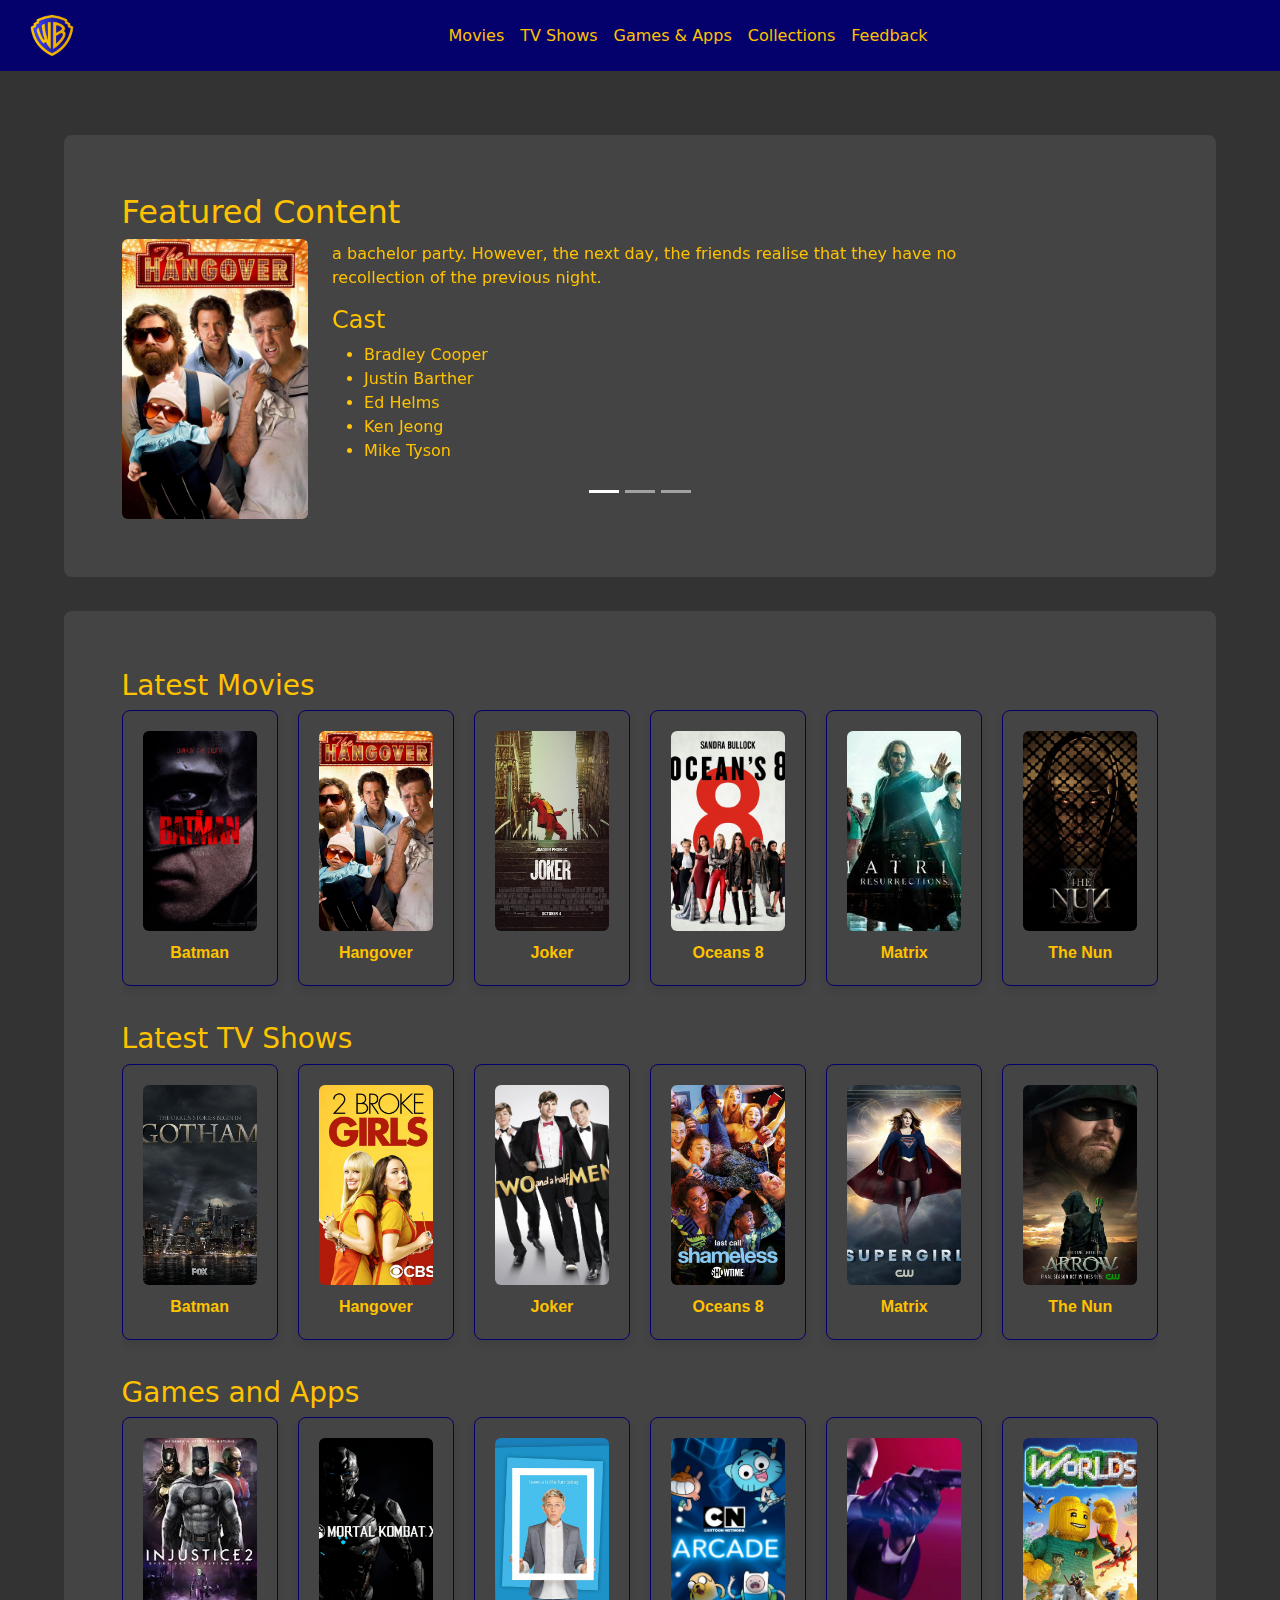
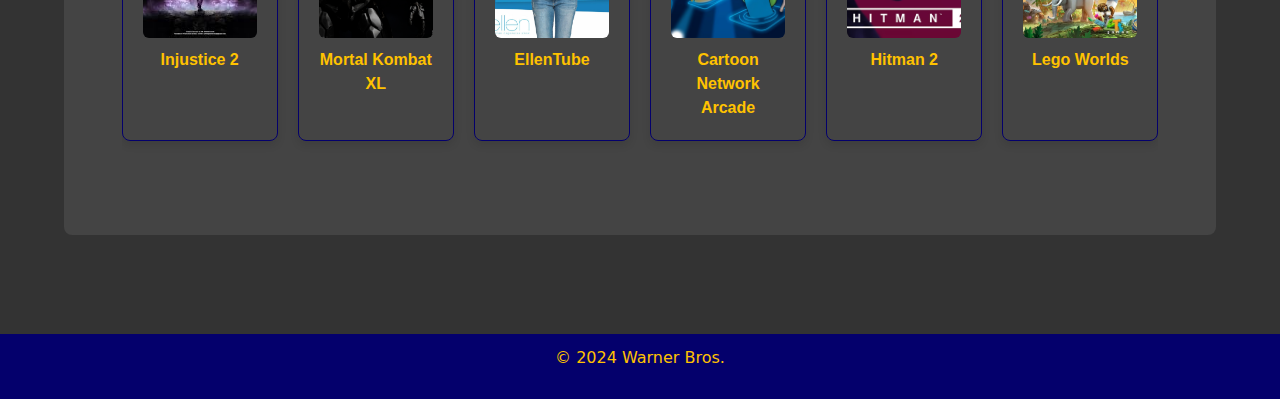
<file: index.html>
<!DOCTYPE html>
<html lang="en">

<head>
    <meta charset="UTF-8">
    <meta http-equiv="X-UA-Compatible" content="IE=edge">
    <meta name="viewport" content="width=device-width, initial-scale=1.0">
    <title>Warner Bros. - Home</title>
    <link rel="stylesheet" href="styles.css">
    <link href="https://cdn.jsdelivr.net/npm/bootstrap@5.3.3/dist/css/bootstrap.min.css" rel="stylesheet" integrity="sha384-QWTKZyjpPEjISv5WaRU9OFeRpok6YctnYmDr5pNlyT2bRjXh0JMhjY6hW+ALEwIH" crossorigin="anonymous">
</head>

<body>
    <header>
        
        <nav class="navbar navbar-expand-lg bg-body-primary justify-content-center">
            <div class="container-fluid">
                <a class="navbar-brand" href="index.html">
                     <img src="logo.png" alt="Warner Bros. Logo" width="80" height="auto" >
                </a>
                
                <!-- Navbar toggler for mobile view -->
                <button class="navbar-toggler" type="button" data-bs-toggle="collapse" data-bs-target="#navbarSupportedContent" aria-controls="navbarSupportedContent" aria-expanded="false" aria-label="Toggle navigation">
                    <span class="navbar-toggler-icon"></span>
                </button>
                
                <!-- Navbar content -->
                <div class="collapse navbar-collapse" id="navbarSupportedContent">
                    <ul class="navbar-nav me-auto mb-2 mb-lg-0">
                        <!-- Replace the links with your own links -->
                        <li class="nav-item">
                            <a class="nav-link " href="movies.html">Movies</a>
                        </li>
                        <li class="nav-item">
                            <a class="nav-link" href="tvshows.html">TV Shows</a>
                        </li>
                        <li class="nav-item">
                            <a class="nav-link" href="games-apps.html">Games & Apps</a>
                        </li>
                        <li class="nav-item">
                            <a class="nav-link" href="collections.html">Collections</a>
                        </li>
                        <li class="nav-item">
                            <a class="nav-link" href="feedback.html">Feedback</a>
                        </li>
                    </ul>
                    
                </div>
            </div>
        </nav>
    </header>
    
    <main>
        <section id="featured">
            <h2>Featured Content</h2>
            <!-- You can include a carousel or slider here to showcase featured movies, TV shows, etc. -->
            <div id="carouselExampleCaptions" class="carousel slide" data-bs-ride="carousel">
                <div class="carousel-indicators">
                  <button type="button" data-bs-target="#carouselExampleCaptions" data-bs-slide-to="0" class="active" aria-current="true" aria-label="Slide 1"></button>
                  <button type="button" data-bs-target="#carouselExampleCaptions" data-bs-slide-to="1" aria-label="Slide 2"></button>
                  <button type="button" data-bs-target="#carouselExampleCaptions" data-bs-slide-to="2" aria-label="Slide 3"></button>
                </div>
                <div class="carousel-inner">
                  <div class="carousel-item active">
                    <img src="./movies/Hangover.jpg"  alt="carousel1">
                    <div class="carousel-caption d-none d-md-block">
                        <h3>The Hangover</h3>
                        <p>
                            A few days before his wedding, Doug Billings and his best men go to Las Vegas for a
                            bachelor party. However, the next day, the friends realise that they have no recollection of the previous night.
                        </p>

                        <h5>Cast</h5>
                        <ul>
                            <li> Bradley Cooper </li>
                            <li> Justin Barther </li>
                            <li> Ed Helms </li>
                            <li> Ken Jeong </li>
                            <li> Mike Tyson </li>
                        </ul> 
                    </div>
                  </div>
                  <div class="carousel-item ">
                    <img src="./tvshows/2andahalfmen.jpg" alt="carousel2">
                    <div class="carousel-caption d-none d-md-block">
                        <h3>Two And A Half Men</h3>
                        <p>
                            Charlie Harper's life turns upside down after his divorcee brother Alan moves in with him.
                            Completely opposite to each other, the brothers' love-hate relationship survives all trials and tribulations..
                        </p>
                        <h5>Cast</h5>
                        <ul>
                            <li> Charlie Sheen </li>
                            <li> Jon Cryer </li>
                            <li> Angus Jones </li>
                            <li> Conchata Ferell </li>
                            <li> Marin Hinkle </li>
                        </ul> 
                    </div>
                  </div>
                  <div class="carousel-item">
                    <img src="./games-apps/ellentube.jpg" alt="carousel3">
                    <div class="carousel-caption d-none d-md-block">
                        <h3>EllenTube</h3>
                        <p>
                            Welcome to Ellentube! The home for all things Ellen, on your phone.
                            In this app you'll be able to watch all your favorite Ellen clips from the show,
                            as well as original Ellentube series, hilarious fan videos, and more.
                        </p>

                        <h5>Creators</h5>
                        <ul>
                            <li> Ellen DeGeneres </li>
                            <li> Anthony Carrino </li>
                            <li> John Colaneri </li>
                            <li> Kristen Bell </li>
                            <li> Ashley Graham </li>
                        </ul> 
                    </div>
                  </div>
                </div>
                
              </div>
        </section>
        <section id="highlights">
            <h3>Latest Movies</h3>
            <div class="movie-container">
                
                <figure class="movie-box">
                    <img src="./movies/Batman.jpg" alt="Batman" class="movie-image">
                    <figcaption>Batman</figcaption>
                </figure>
                
                <figure class="movie-box">
                    <img src="./movies/Hangover.jpg" alt="Hangover" class="movie-image">
                    <figcaption>Hangover</figcaption>
                </figure>
                
                <figure class="movie-box">
                    <img src="./movies/Joker.jpg" alt="Joker" class="movie-image">
                    <figcaption>Joker</figcaption>
                </figure>
                
                <figure class="movie-box">
                    <img src="./movies/Oceans%208.jpg" alt="Oceans 8" class="movie-image">
                    <figcaption>Oceans 8</figcaption>
                </figure>
                
                <figure class="movie-box">
                    <img src="./movies/Matrix.jpg" alt="Matrix" class="movie-image">
                    <figcaption>Matrix</figcaption>
                </figure>
                
                <figure class="movie-box">
                    <img src="./movies/TheNun.jpg" alt="The Nun" class="movie-image">
                    <figcaption>The Nun</figcaption>
                </figure>
            </div>
            <!-- TV Shows -->
            <h3>Latest TV Shows</h3>
            <div class="movie-container">
                
                <figure class="movie-box">
                    <img src="./tvshows/gotham.jpg" alt="Gotham" class="movie-image">
                    <figcaption>Batman</figcaption>
                </figure>
                
                <figure class="movie-box">
                    <img src="./tvshows/2brokegirls.jpg" alt="Two Broke Girls" class="movie-image">
                    <figcaption>Hangover</figcaption>
                </figure>
                
                <figure class="movie-box">
                    <img src="./tvshows/2andahalfmen.jpg" alt="Two and A Half Men" class="movie-image">
                    <figcaption>Joker</figcaption>
                </figure>
                
                <figure class="movie-box">
                    <img src="./tvshows/shameless.jpg" alt="Shameless" class="movie-image">
                    <figcaption>Oceans 8</figcaption>
                </figure>
                
                <figure class="movie-box">
                    <img src="./tvshows/supergirl.jpg" alt="Supergirl" class="movie-image">
                    <figcaption>Matrix</figcaption>
                </figure>
                
                <figure class="movie-box">
                    <img src="./tvshows/arrow.jpg" alt="Arrow" class="movie-image">
                    <figcaption>The Nun</figcaption>
                </figure>
            </div>
            <h3> Games and Apps</h3>
            <div class="movie-container">
                
                <figure class="movie-box">
                    <img src="./games-apps/injustice2.jpeg" alt="Injustice2" class="movie-image">
                    <figcaption>Injustice 2</figcaption>
                </figure>
                
                <figure class="movie-box">
                    <img src="./games-apps/MKXL.png" alt="MortalKomabatXL" class="movie-image">
                    <figcaption>Mortal Kombat XL</figcaption>
                </figure>
                
                <figure class="movie-box">
                    <img src="./games-apps/ellentube.jpg" alt="EllenTube" class="movie-image">
                    <figcaption>EllenTube</figcaption>
                </figure>
               
                <figure class="movie-box">
                    <img src="./games-apps/CNarcade.jpg " alt="CNarcade" class="movie-image">
                    <figcaption>Cartoon Network Arcade</figcaption>
                </figure>
                
                <figure class="movie-box">
                    <img src="./games-apps/hitman2.webp" alt="hitman2" class="movie-image">
                    <figcaption>Hitman 2</figcaption>
                </figure>

                <figure class="movie-box">
                    <img src="./games-apps/legoworlds.jpg" alt="legoworlds" class="movie-image">
                    <figcaption>Lego Worlds</figcaption>
                </figure>
            </div>
        </section>
    </main>
    


    <script src="https://cdn.jsdelivr.net/npm/bootstrap@5.3.3/dist/js/bootstrap.bundle.min.js" integrity="sha384-YvpcrYf0tY3lHB60NNkmXc5s9fDVZLESaAA55NDzOxhy9GkcIdslK1eN7N6jIeHz" crossorigin="anonymous"></script>

</body>

<footer>
    <p>© 2024 Warner Bros.</p>
</footer>

</html>
</file>
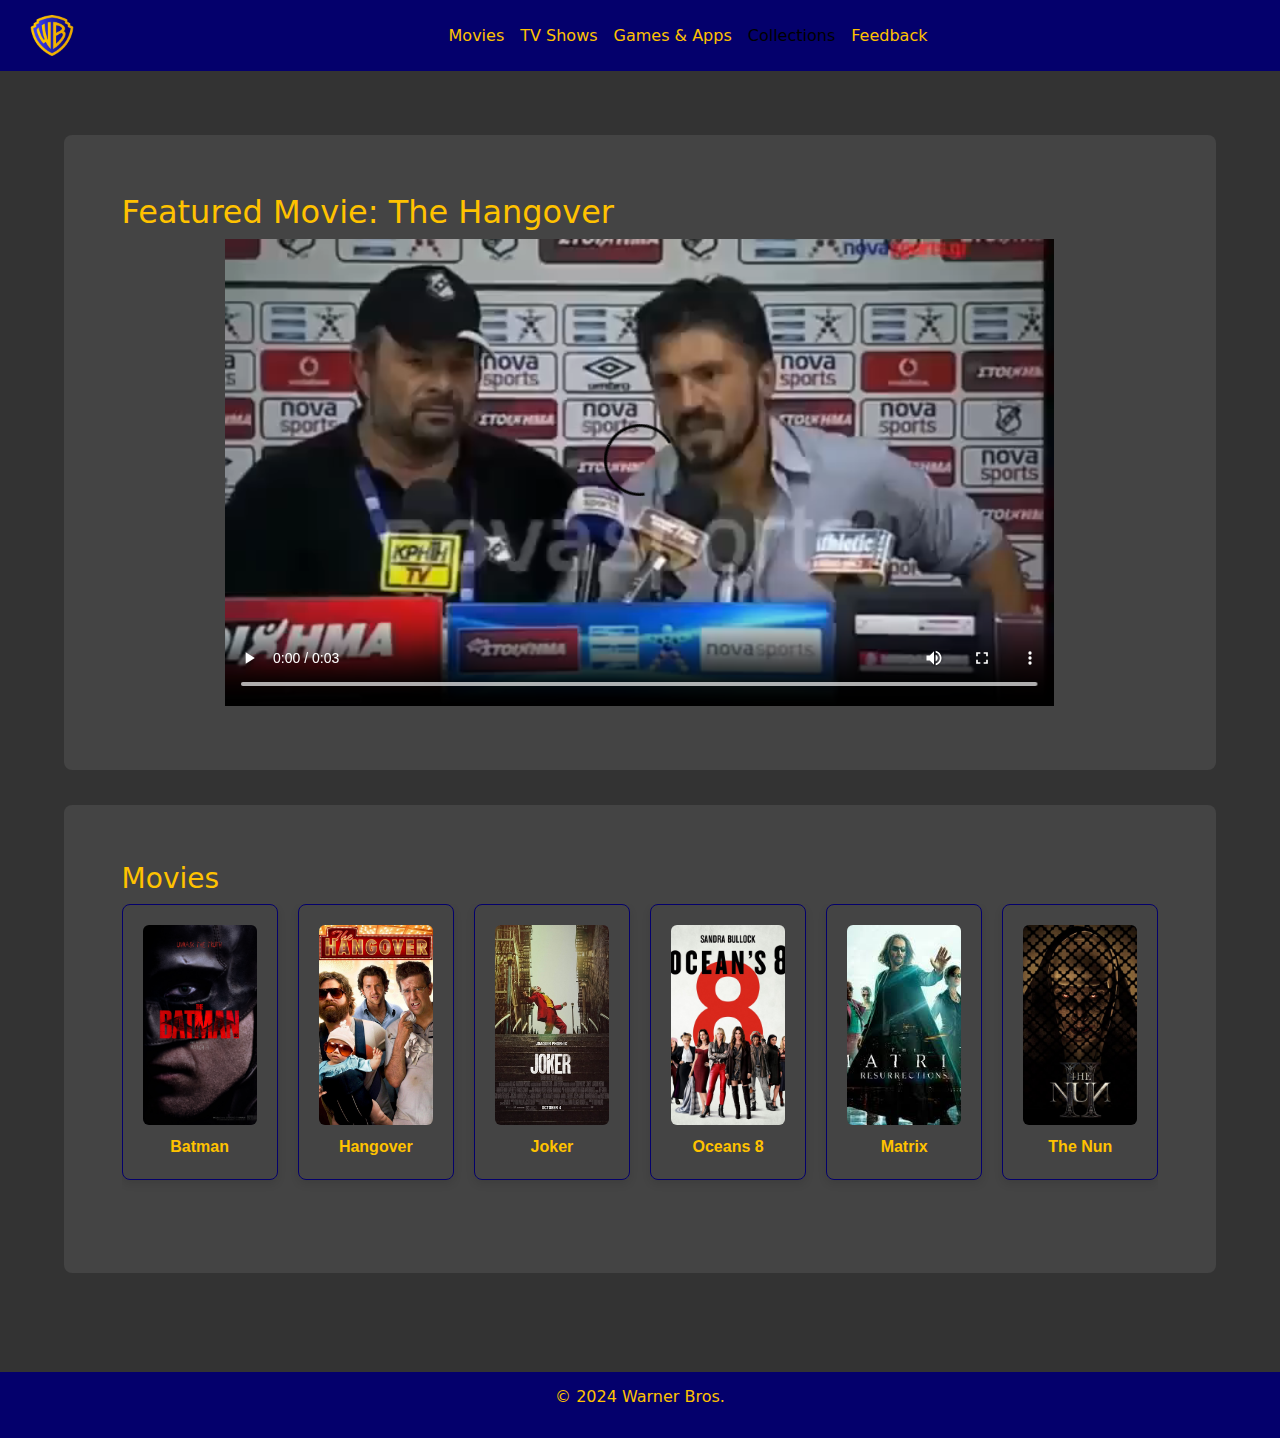
<file: collections.html>
<!DOCTYPE html>
<html lang="en">

<head>
    <meta charset="UTF-8">
    <meta http-equiv="X-UA-Compatible" content="IE=edge">
    <meta name="viewport" content="width=device-width, initial-scale=1.0">
    <title>Movies - Warner Bros.</title>
    <link rel="stylesheet" href="styles.css">
    <link href="https://cdn.jsdelivr.net/npm/bootstrap@5.3.3/dist/css/bootstrap.min.css" rel="stylesheet" integrity="sha384-QWTKZyjpPEjISv5WaRU9OFeRpok6YctnYmDr5pNlyT2bRjXh0JMhjY6hW+ALEwIH" crossorigin="anonymous">
</head>

<body>
    <header>
        <nav class="navbar navbar-expand-lg bg-body-primary justify-content-center">
            <div class="container-fluid">
                <a class="navbar-brand" href="index.html">
                    <img src="logo.png" alt="Warner Bros. Logo" width="80" height="auto">
                </a>
                
                <!-- Navbar toggler for mobile view -->
                <button class="navbar-toggler" type="button" data-bs-toggle="collapse" data-bs-target="#navbarSupportedContent" aria-controls="navbarSupportedContent" aria-expanded="false" aria-label="Toggle navigation">
                    <span class="navbar-toggler-icon"></span>
                </button>
                
                <!-- Navbar content -->
                <div class="collapse navbar-collapse justify-content-center" id="navbarSupportedContent">
                    <ul class="navbar-nav">
                        <li class="nav-item">
                            <a class="nav-link" href="movies.html">Movies</a>
                        </li>
                        <li class="nav-item">
                            <a class="nav-link" href="tvshows.html">TV Shows</a>
                        </li>
                        <li class="nav-item">
                            <a class="nav-link" href="games-apps.html">Games & Apps</a>
                        </li>
                        <li class="nav-item">
                            <a class="nav-link active" href="collections.html">Collections</a>
                        </li>
                        <li class="nav-item">
                            <a class="nav-link" href="feedback.html">Feedback</a>
                        </li>
                    </ul>
                    
                </div>
            </div>
        </nav>
    </header>
    
    <main>
        <section>
            <h2>Featured Movie: The Hangover</h2>
            
            <video controls width="80%" height="auto" >
                <source src="show_trailer.mp4" type="video/mp4" >
                Your browser does not support the video tag.
            </video>
    
        </section>
        <section id="highlights">
            <h3>Movies</h3>
            <div class="movie-container">
                
                <figure class="movie-box">
                    <img src="./movies/Batman.jpg" alt="Batman" class="movie-image">
                    <figcaption>Batman</figcaption>
                </figure>
                
                <figure class="movie-box">
                    <img src="./movies/Hangover.jpg" alt="Hangover" class="movie-image">
                    <figcaption>Hangover</figcaption>
                </figure>
                
                <figure class="movie-box">
                    <img src="./movies/Joker.jpg" alt="Joker" class="movie-image">
                    <figcaption>Joker</figcaption>
                </figure>
                
                <figure class="movie-box">
                    <img src="./movies/Oceans%208.jpg" alt="Oceans 8" class="movie-image">
                    <figcaption>Oceans 8</figcaption>
                </figure>
                
                <figure class="movie-box">
                    <img src="./movies/Matrix.jpg" alt="Matrix" class="movie-image">
                    <figcaption>Matrix</figcaption>
                </figure>
                
                <figure class="movie-box">
                    <img src="./movies/TheNun.jpg" alt="The Nun" class="movie-image">
                    <figcaption>The Nun</figcaption>
                </figure>
            </div>
            
        </section>
    </main>
    
    <script src="https://cdn.jsdelivr.net/npm/bootstrap@5.3.3/dist/js/bootstrap.bundle.min.js" integrity="sha384-YvpcrYf0tY3lHB60NNkmXc5s9fDVZLESaAA55NDzOxhy9GkcIdslK1eN7N6jIeHz" crossorigin="anonymous"></script>

</body>

<footer>
    <p>© 2024 Warner Bros.</p>
</footer>

</html>
</file>
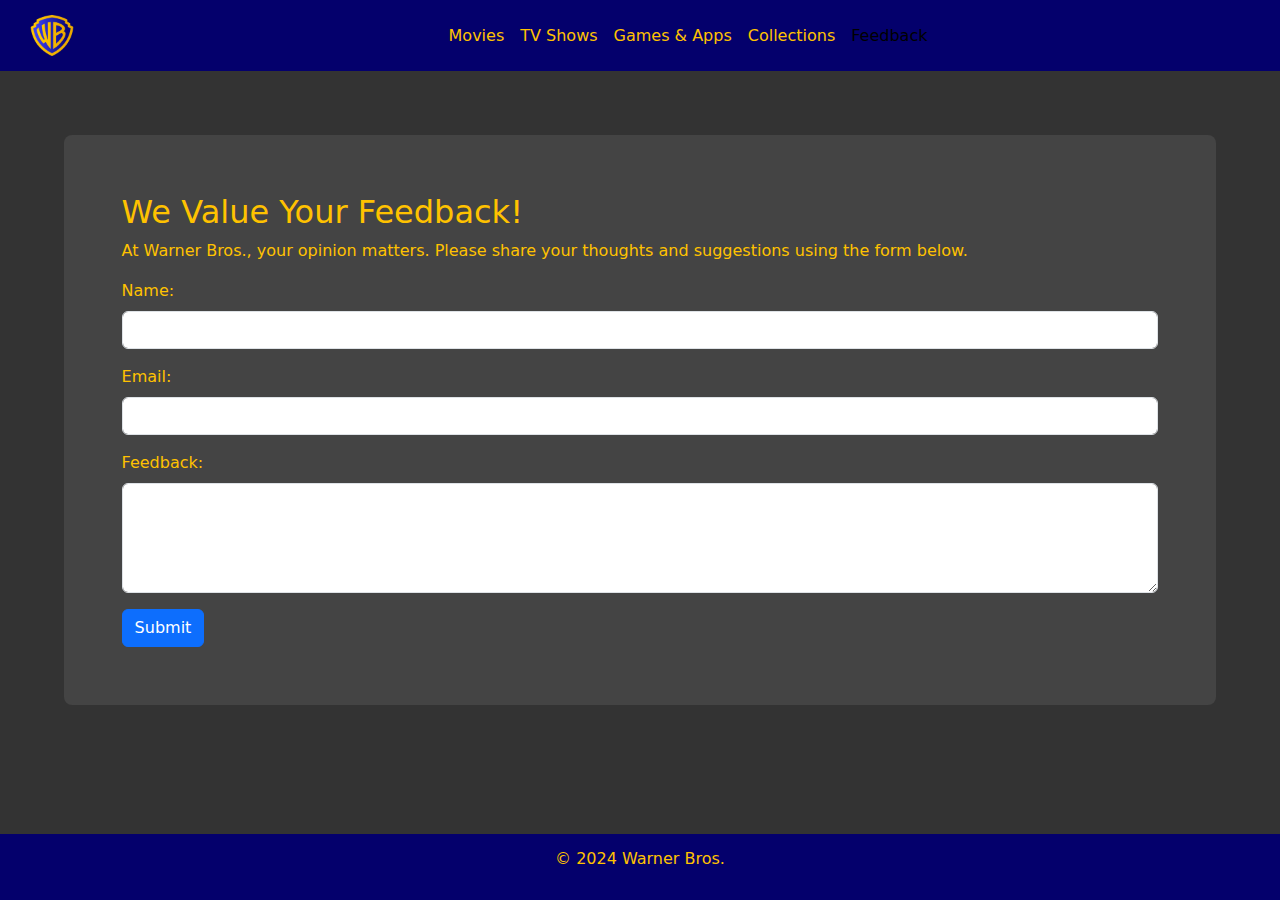
<file: feedback.html>
<!DOCTYPE html>
<html lang="en">

<head>
    <meta charset="UTF-8">
    <meta http-equiv="X-UA-Compatible" content="IE=edge">
    <meta name="viewport" content="width=device-width, initial-scale=1.0">
    <title>Feedback - Warner Bros.</title>
    <link rel="stylesheet" href="styles.css">
    <link href="https://cdn.jsdelivr.net/npm/bootstrap@5.3.3/dist/css/bootstrap.min.css" rel="stylesheet" integrity="sha384-QWTKZyjpPEjISv5WaRU9OFeRpok6YctnYmDr5pNlyT2bRjXh0JMhjY6hW+ALEwIH" crossorigin="anonymous">
</head>

<body>
    <header>
        <nav class="navbar navbar-expand-lg bg-body-primary justify-content-center">
            <div class="container-fluid">
                <a class="navbar-brand" href="index.html">
                    <img src="logo.png" alt="Warner Bros. Logo" width="80" height="auto">
                </a>
                
                <!-- Navbar toggler for mobile view -->
                <button class="navbar-toggler" type="button" data-bs-toggle="collapse" data-bs-target="#navbarSupportedContent" aria-controls="navbarSupportedContent" aria-expanded="false" aria-label="Toggle navigation">
                    <span class="navbar-toggler-icon"></span>
                </button>
                
                <!-- Navbar content -->
                <div class="collapse navbar-collapse justify-content-center" id="navbarSupportedContent">
                    <ul class="navbar-nav">
                        <li class="nav-item">
                            <a class="nav-link" href="movies.html">Movies</a>
                        </li>
                        <li class="nav-item">
                            <a class="nav-link" href="tvshows.html">TV Shows</a>
                        </li>
                        <li class="nav-item">
                            <a class="nav-link" href="games-apps.html">Games & Apps</a>
                        </li>
                        <li class="nav-item">
                            <a class="nav-link" href="collections.html">Collections</a>
                        </li>
                        <li class="nav-item">
                            <a class="nav-link active" href="feedback.html">Feedback</a>
                        </li>
                    </ul>
                    
                </div>
            </div>
        </nav>
    </header>
    
    <main>
        <section>
            <h2>We Value Your Feedback!</h2>
            <p>At Warner Bros., your opinion matters. Please share your thoughts and suggestions using the form below.</p>
            
            <form action="submit_feedback.html" >
                <div class="mb-3">
                    <label for="name" class="form-label">Name:</label>
                    <input type="text" class="form-control" id="name" name="name" required>
                </div>
                <div class="mb-3">
                    <label for="email" class="form-label">Email:</label>
                    <input type="email" class="form-control" id="email" name="email" required>
                </div>
                <div class="mb-3">
                    <label for="feedback" class="form-label">Feedback:</label>
                    <textarea class="form-control" id="feedback" name="feedback" rows="4" required></textarea>
                </div>
                <button type="submit" class="btn btn-primary">Submit</button>
            </form>
        </section>
    </main>
    
    
    <script src="https://cdn.jsdelivr.net/npm/bootstrap@5.3.3/dist/js/bootstrap.bundle.min.js" integrity="sha384-YvpcrYf0tY3lHB60NNkmXc5s9fDVZLESaAA55NDzOxhy9GkcIdslK1eN7N6jIeHz" crossorigin="anonymous"></script>

</body>

<footer>
    <p>© 2024 Warner Bros.</p>
</footer>

</html>
</file>
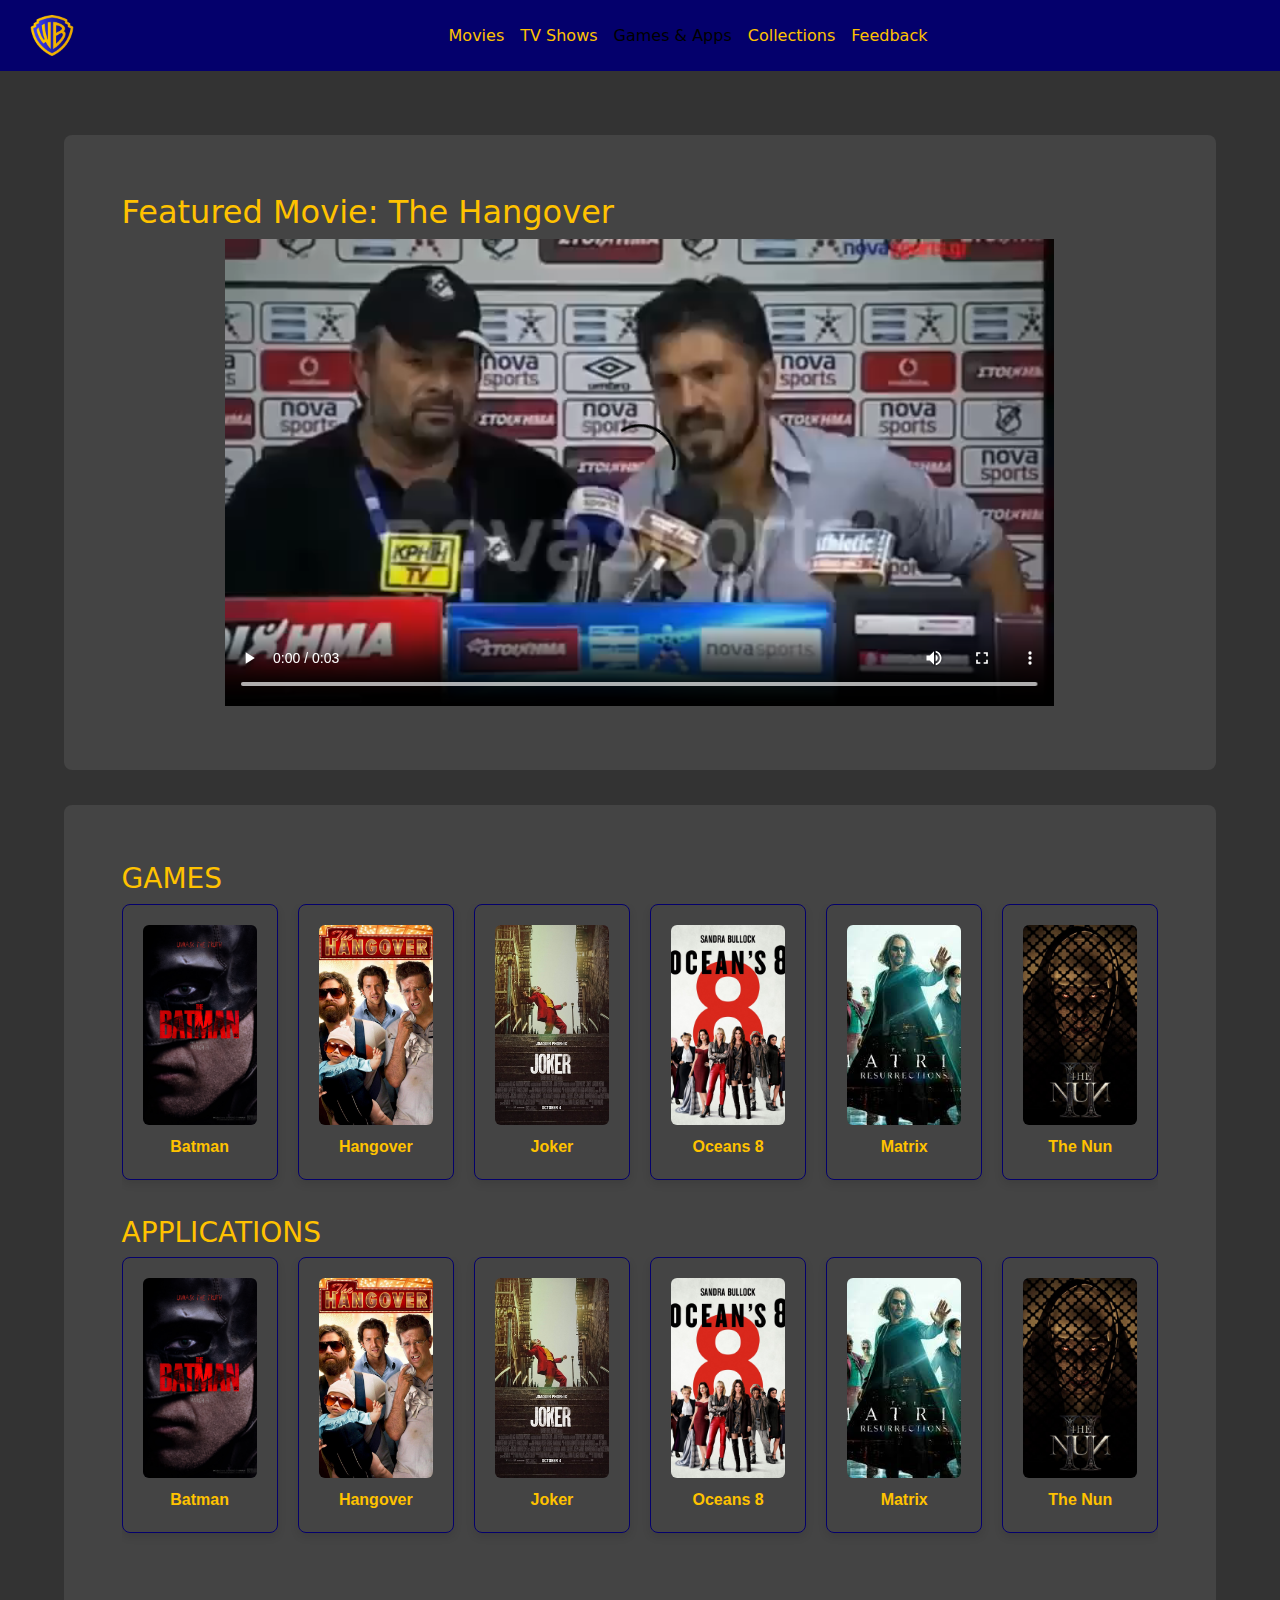
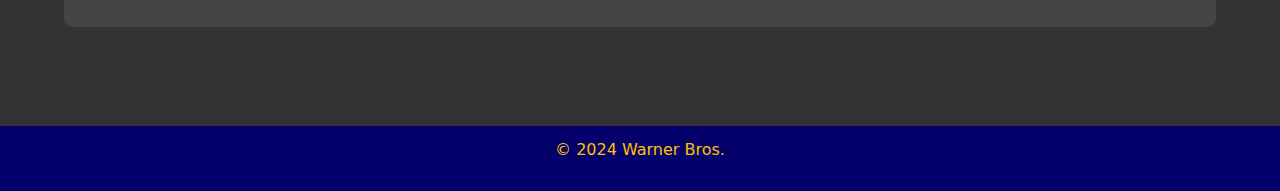
<file: games-apps.html>
<!DOCTYPE html>
<html lang="en">

<head>
    <meta charset="UTF-8">
    <meta http-equiv="X-UA-Compatible" content="IE=edge">
    <meta name="viewport" content="width=device-width, initial-scale=1.0">
    <title>Games & Apps - Warner Bros.</title>
    <link rel="stylesheet" href="styles.css">
    <link href="https://cdn.jsdelivr.net/npm/bootstrap@5.3.3/dist/css/bootstrap.min.css" rel="stylesheet" integrity="sha384-QWTKZyjpPEjISv5WaRU9OFeRpok6YctnYmDr5pNlyT2bRjXh0JMhjY6hW+ALEwIH" crossorigin="anonymous">
</head>

<body>
    <header>
        <nav class="navbar navbar-expand-lg bg-body-primary justify-content-center">
            <div class="container-fluid">
                <a class="navbar-brand" href="index.html">
                    <img src="logo.png" alt="Warner Bros. Logo" width="80" height="auto">
                </a>
                
                <!-- Navbar toggler for mobile view -->
                <button class="navbar-toggler" type="button" data-bs-toggle="collapse" data-bs-target="#navbarSupportedContent" aria-controls="navbarSupportedContent" aria-expanded="false" aria-label="Toggle navigation">
                    <span class="navbar-toggler-icon"></span>
                </button>
                
                <!-- Navbar content -->
                <div class="collapse navbar-collapse justify-content-center" id="navbarSupportedContent">
                    <ul class="navbar-nav">
                        <li class="nav-item">
                            <a class="nav-link" href="movies.html">Movies</a>
                        </li>
                        <li class="nav-item">
                            <a class="nav-link" href="tvshows.html">TV Shows</a>
                        </li>
                        <li class="nav-item">
                            <a class="nav-link active" href="games-apps.html">Games & Apps</a>
                        </li>
                        <li class="nav-item">
                            <a class="nav-link" href="collections.html">Collections</a>
                        </li>
                        <li class="nav-item">
                            <a class="nav-link" href="feedback.html">Feedback</a>
                        </li>
                    </ul>
                    
                </div>
                
            </div>
        </nav>
    </header>
    
    <main>
        <section>
            <h2>Featured Movie: The Hangover</h2>
            
            <video controls width="80%" height="auto" >
                <source src="show_trailer.mp4" type="video/mp4" >
                Your browser does not support the video tag.
            </video>
    
        </section>
        <section id="highlights">
            <h3>GAMES</h3>
            <div class="movie-container">
                
                <figure class="movie-box">
                    <img src="./movies/Batman.jpg" alt="Batman" class="movie-image">
                    <figcaption>Batman</figcaption>
                </figure>
                
                <figure class="movie-box">
                    <img src="./movies/Hangover.jpg" alt="Hangover" class="movie-image">
                    <figcaption>Hangover</figcaption>
                </figure>
                
                <figure class="movie-box">
                    <img src="./movies/Joker.jpg" alt="Joker" class="movie-image">
                    <figcaption>Joker</figcaption>
                </figure>
                
                <figure class="movie-box">
                    <img src="./movies/Oceans%208.jpg" alt="Oceans 8" class="movie-image">
                    <figcaption>Oceans 8</figcaption>
                </figure>
                
                <figure class="movie-box">
                    <img src="./movies/Matrix.jpg" alt="Matrix" class="movie-image">
                    <figcaption>Matrix</figcaption>
                </figure>
                
                <figure class="movie-box">
                    <img src="./movies/TheNun.jpg" alt="The Nun" class="movie-image">
                    <figcaption>The Nun</figcaption>
                </figure>
            </div>
            <h3>APPLICATIONS</h3>
            <div class="movie-container">
                
                <figure class="movie-box">
                    <img src="./movies/Batman.jpg" alt="Batman" class="movie-image">
                    <figcaption>Batman</figcaption>
                </figure>
                
                <figure class="movie-box">
                    <img src="./movies/Hangover.jpg" alt="Hangover" class="movie-image">
                    <figcaption>Hangover</figcaption>
                </figure>
                
                <figure class="movie-box">
                    <img src="./movies/Joker.jpg" alt="Joker" class="movie-image">
                    <figcaption>Joker</figcaption>
                </figure>
                
                <figure class="movie-box">
                    <img src="./movies/Oceans%208.jpg" alt="Oceans 8" class="movie-image">
                    <figcaption>Oceans 8</figcaption>
                </figure>
                
                <figure class="movie-box">
                    <img src="./movies/Matrix.jpg" alt="Matrix" class="movie-image">
                    <figcaption>Matrix</figcaption>
                </figure>
                
                <figure class="movie-box">
                    <img src="./movies/TheNun.jpg" alt="The Nun" class="movie-image">
                    <figcaption>The Nun</figcaption>
                </figure>
            </div>
            
        </section>
    </main>
    
    <script src="https://cdn.jsdelivr.net/npm/bootstrap@5.3.3/dist/js/bootstrap.bundle.min.js" integrity="sha384-YvpcrYf0tY3lHB60NNkmXc5s9fDVZLESaAA55NDzOxhy9GkcIdslK1eN7N6jIeHz" crossorigin="anonymous"></script>

</body>

<footer>
    <p>© 2024 Warner Bros.</p>
</footer>

</html>
</file>
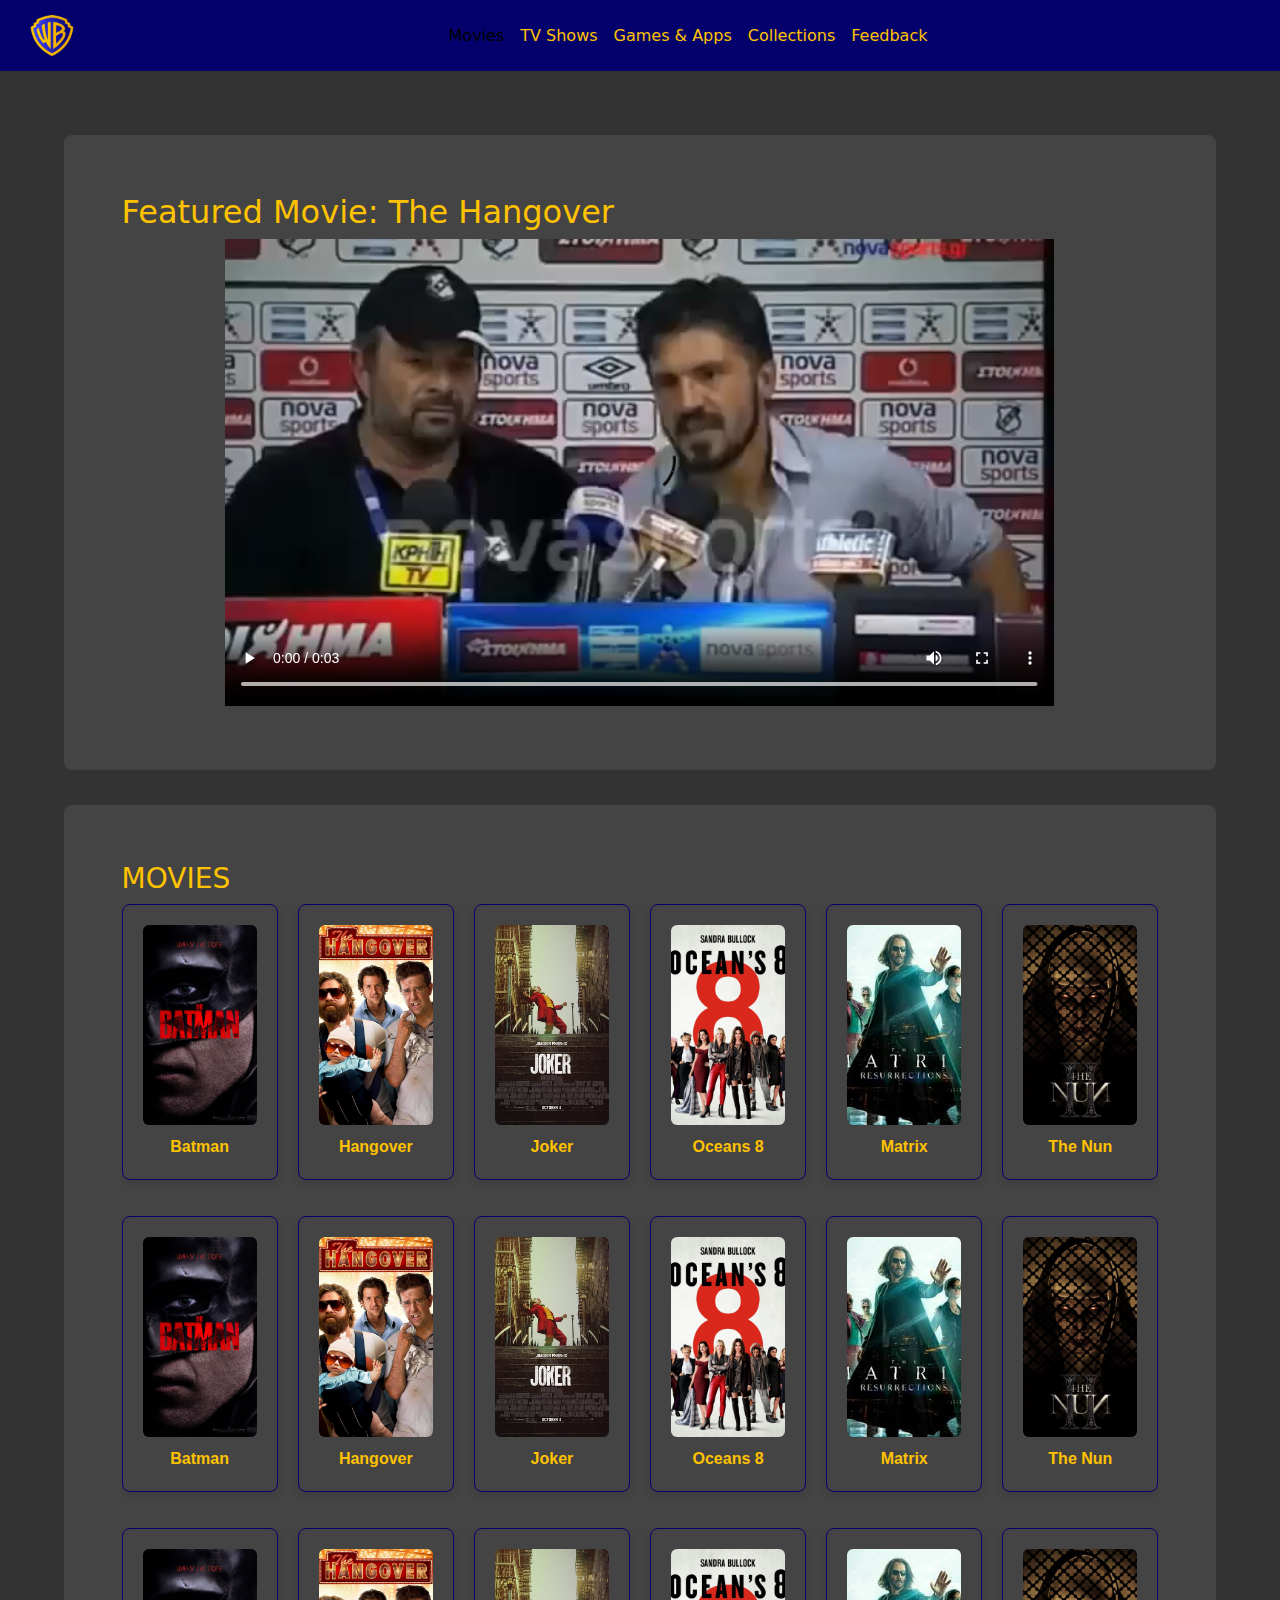
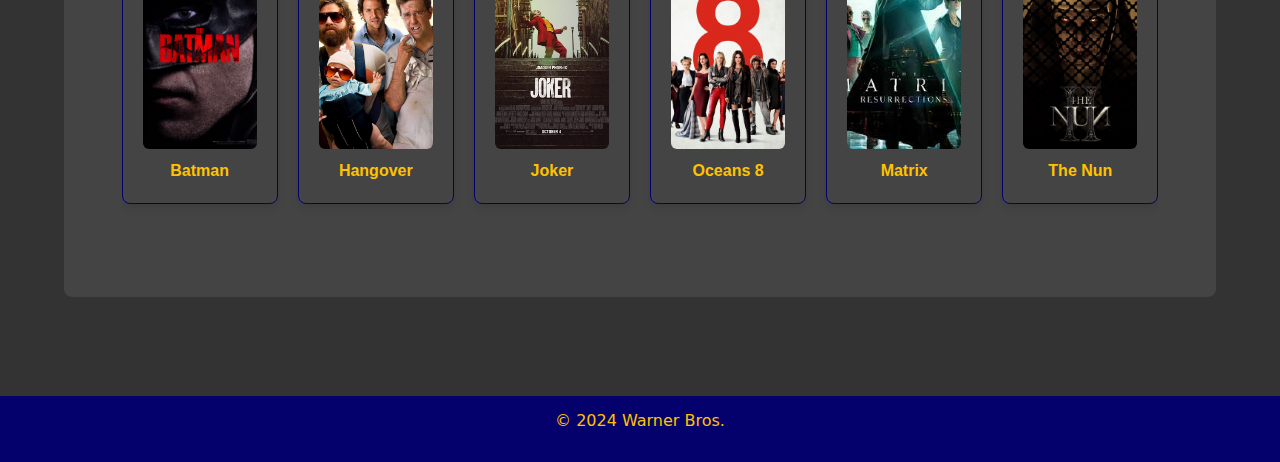
<file: movies.html>
<!DOCTYPE html>
<html lang="en">

<head>
    <meta charset="UTF-8">
    <meta http-equiv="X-UA-Compatible" content="IE=edge">
    <meta name="viewport" content="width=device-width, initial-scale=1.0">
    <title>Movies - Warner Bros.</title>
    <link rel="stylesheet" href="styles.css">
    <link href="https://cdn.jsdelivr.net/npm/bootstrap@5.3.3/dist/css/bootstrap.min.css" rel="stylesheet" integrity="sha384-QWTKZyjpPEjISv5WaRU9OFeRpok6YctnYmDr5pNlyT2bRjXh0JMhjY6hW+ALEwIH" crossorigin="anonymous">
</head>

<body>
    <header>
        <nav class="navbar navbar-expand-lg bg-body-primary justify-content-center">
            <div class="container-fluid">
                <a class="navbar-brand" href="index.html">
                    <img src="logo.png" alt="Warner Bros. Logo" width="80" height="auto">
                </a>
                
                <!-- Navbar toggler for mobile view -->
                <button class="navbar-toggler" type="button" data-bs-toggle="collapse" data-bs-target="#navbarSupportedContent" aria-controls="navbarSupportedContent" aria-expanded="false" aria-label="Toggle navigation">
                    <span class="navbar-toggler-icon"></span>
                </button>
                
                <!-- Navbar content -->
                <div class="collapse navbar-collapse justify-content-center" id="navbarSupportedContent">
                    <ul class="navbar-nav">
                        <li class="nav-item">
                            <a class="nav-link active" href="movies.html">Movies</a>
                        </li>
                        <li class="nav-item">
                            <a class="nav-link" href="tvshows.html">TV Shows</a>
                        </li>
                        <li class="nav-item">
                            <a class="nav-link" href="games-apps.html">Games & Apps</a>
                        </li>
                        <li class="nav-item">
                            <a class="nav-link" href="collections.html">Collections</a>
                        </li>
                        <li class="nav-item">
                            <a class="nav-link" href="feedback.html">Feedback</a>
                        </li>
                    </ul>
                    
                </div>
            </div>
        </nav>
    </header>
    
    <main>
        <section>
            <h2>Featured Movie: The Hangover</h2>
            
            <video controls width="80%" height="auto" >
                <source src="show_trailer.mp4" type="video/mp4" >
                Your browser does not support the video tag.
            </video>
    
        </section>
        <section id="highlights">
            <h3>MOVIES</h3>
            <div class="movie-container">
                
                <figure class="movie-box">
                    <img src="./movies/Batman.jpg" alt="Batman" class="movie-image">
                    <figcaption>Batman</figcaption>
                </figure>
                
                <figure class="movie-box">
                    <img src="./movies/Hangover.jpg" alt="Hangover" class="movie-image">
                    <figcaption>Hangover</figcaption>
                </figure>
                
                <figure class="movie-box">
                    <img src="./movies/Joker.jpg" alt="Joker" class="movie-image">
                    <figcaption>Joker</figcaption>
                </figure>
                
                <figure class="movie-box">
                    <img src="./movies/Oceans%208.jpg" alt="Oceans 8" class="movie-image">
                    <figcaption>Oceans 8</figcaption>
                </figure>
                
                <figure class="movie-box">
                    <img src="./movies/Matrix.jpg" alt="Matrix" class="movie-image">
                    <figcaption>Matrix</figcaption>
                </figure>
                
                <figure class="movie-box">
                    <img src="./movies/TheNun.jpg" alt="The Nun" class="movie-image">
                    <figcaption>The Nun</figcaption>
                </figure>
            </div>
            <div class="movie-container">
                
                <figure class="movie-box">
                    <img src="./movies/Batman.jpg" alt="Batman" class="movie-image">
                    <figcaption>Batman</figcaption>
                </figure>
                
                <figure class="movie-box">
                    <img src="./movies/Hangover.jpg" alt="Hangover" class="movie-image">
                    <figcaption>Hangover</figcaption>
                </figure>
                
                <figure class="movie-box">
                    <img src="./movies/Joker.jpg" alt="Joker" class="movie-image">
                    <figcaption>Joker</figcaption>
                </figure>
                
                <figure class="movie-box">
                    <img src="./movies/Oceans%208.jpg" alt="Oceans 8" class="movie-image">
                    <figcaption>Oceans 8</figcaption>
                </figure>
                
                <figure class="movie-box">
                    <img src="./movies/Matrix.jpg" alt="Matrix" class="movie-image">
                    <figcaption>Matrix</figcaption>
                </figure>
                
                <figure class="movie-box">
                    <img src="./movies/TheNun.jpg" alt="The Nun" class="movie-image">
                    <figcaption>The Nun</figcaption>
                </figure>
            </div>
            <div class="movie-container">
                
                <figure class="movie-box">
                    <img src="./movies/Batman.jpg" alt="Batman" class="movie-image">
                    <figcaption>Batman</figcaption>
                </figure>
                
                <figure class="movie-box">
                    <img src="./movies/Hangover.jpg" alt="Hangover" class="movie-image">
                    <figcaption>Hangover</figcaption>
                </figure>
                
                <figure class="movie-box">
                    <img src="./movies/Joker.jpg" alt="Joker" class="movie-image">
                    <figcaption>Joker</figcaption>
                </figure>
                
                <figure class="movie-box">
                    <img src="./movies/Oceans%208.jpg" alt="Oceans 8" class="movie-image">
                    <figcaption>Oceans 8</figcaption>
                </figure>
                
                <figure class="movie-box">
                    <img src="./movies/Matrix.jpg" alt="Matrix" class="movie-image">
                    <figcaption>Matrix</figcaption>
                </figure>
                
                <figure class="movie-box">
                    <img src="./movies/TheNun.jpg" alt="The Nun" class="movie-image">
                    <figcaption>The Nun</figcaption>
                </figure>
            </div>
            
        </section>
    </main>
    
    <script src="https://cdn.jsdelivr.net/npm/bootstrap@5.3.3/dist/js/bootstrap.bundle.min.js" integrity="sha384-YvpcrYf0tY3lHB60NNkmXc5s9fDVZLESaAA55NDzOxhy9GkcIdslK1eN7N6jIeHz" crossorigin="anonymous"></script>

</body>

<footer>
    <p>© 2024 Warner Bros.</p>
</footer>

</html>
</file>
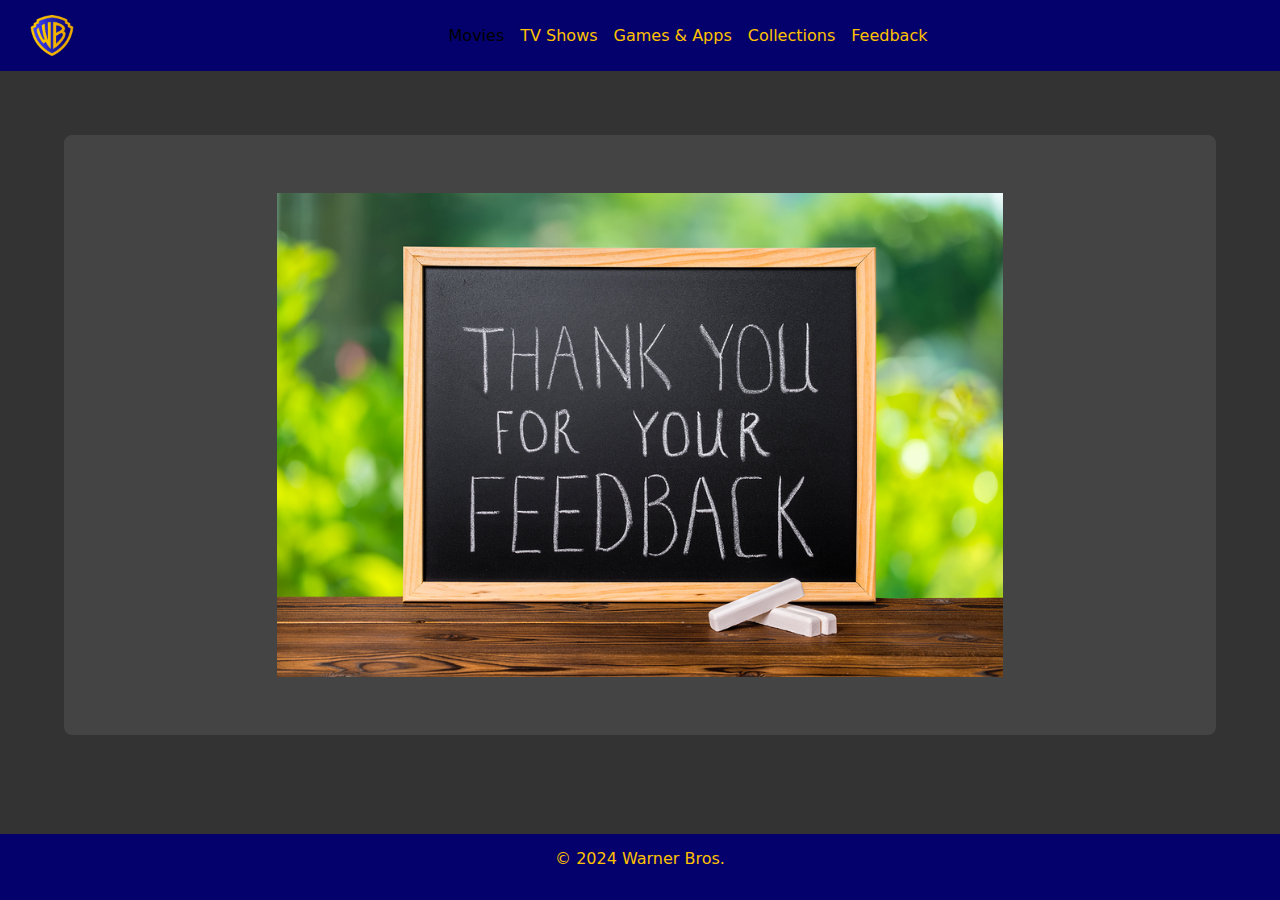
<file: submit_feedback.html>
<!DOCTYPE html>
<html lang="en">

<head>
    <meta charset="UTF-8">
    <meta http-equiv="X-UA-Compatible" content="IE=edge">
    <meta name="viewport" content="width=device-width, initial-scale=1.0">
    <title>Movies - Warner Bros.</title>
    <link rel="stylesheet" href="styles.css">
    <link href="https://cdn.jsdelivr.net/npm/bootstrap@5.3.3/dist/css/bootstrap.min.css" rel="stylesheet" integrity="sha384-QWTKZyjpPEjISv5WaRU9OFeRpok6YctnYmDr5pNlyT2bRjXh0JMhjY6hW+ALEwIH" crossorigin="anonymous">
</head>

<body>
    <header>
        <nav class="navbar navbar-expand-lg bg-body-primary justify-content-center">
            <div class="container-fluid">
                <a class="navbar-brand" href="index.html">
                    <img src="logo.png" alt="Warner Bros. Logo" width="80" height="auto">
                </a>
                
                <!-- Navbar toggler for mobile view -->
                <button class="navbar-toggler" type="button" data-bs-toggle="collapse" data-bs-target="#navbarSupportedContent" aria-controls="navbarSupportedContent" aria-expanded="false" aria-label="Toggle navigation">
                    <span class="navbar-toggler-icon"></span>
                </button>
                
                <!-- Navbar content -->
                <div class="collapse navbar-collapse justify-content-center" id="navbarSupportedContent">
                    <ul class="navbar-nav">
                        <li class="nav-item">
                            <a class="nav-link active" href="movies.html">Movies</a>
                        </li>
                        <li class="nav-item">
                            <a class="nav-link" href="tvshows.html">TV Shows</a>
                        </li>
                        <li class="nav-item">
                            <a class="nav-link" href="games-apps.html">Games & Apps</a>
                        </li>
                        <li class="nav-item">
                            <a class="nav-link" href="collections.html">Collections</a>
                        </li>
                        <li class="nav-item">
                            <a class="nav-link" href="feedback.html">Feedback</a>
                        </li>
                    </ul>
                    
                </div>
            </div>
        </nav>
    </header>
    
    <main>
        <section>
            <img src="feedback.jpg" alt="feedback" width="70%" height="auto" style="margin-left:15%;">
        </section>
    </main>
    
    <script src="https://cdn.jsdelivr.net/npm/bootstrap@5.3.3/dist/js/bootstrap.bundle.min.js" integrity="sha384-YvpcrYf0tY3lHB60NNkmXc5s9fDVZLESaAA55NDzOxhy9GkcIdslK1eN7N6jIeHz" crossorigin="anonymous"></script>

</body>

<footer>
    <p>© 2024 Warner Bros.</p>
</footer>

</html>
</file>
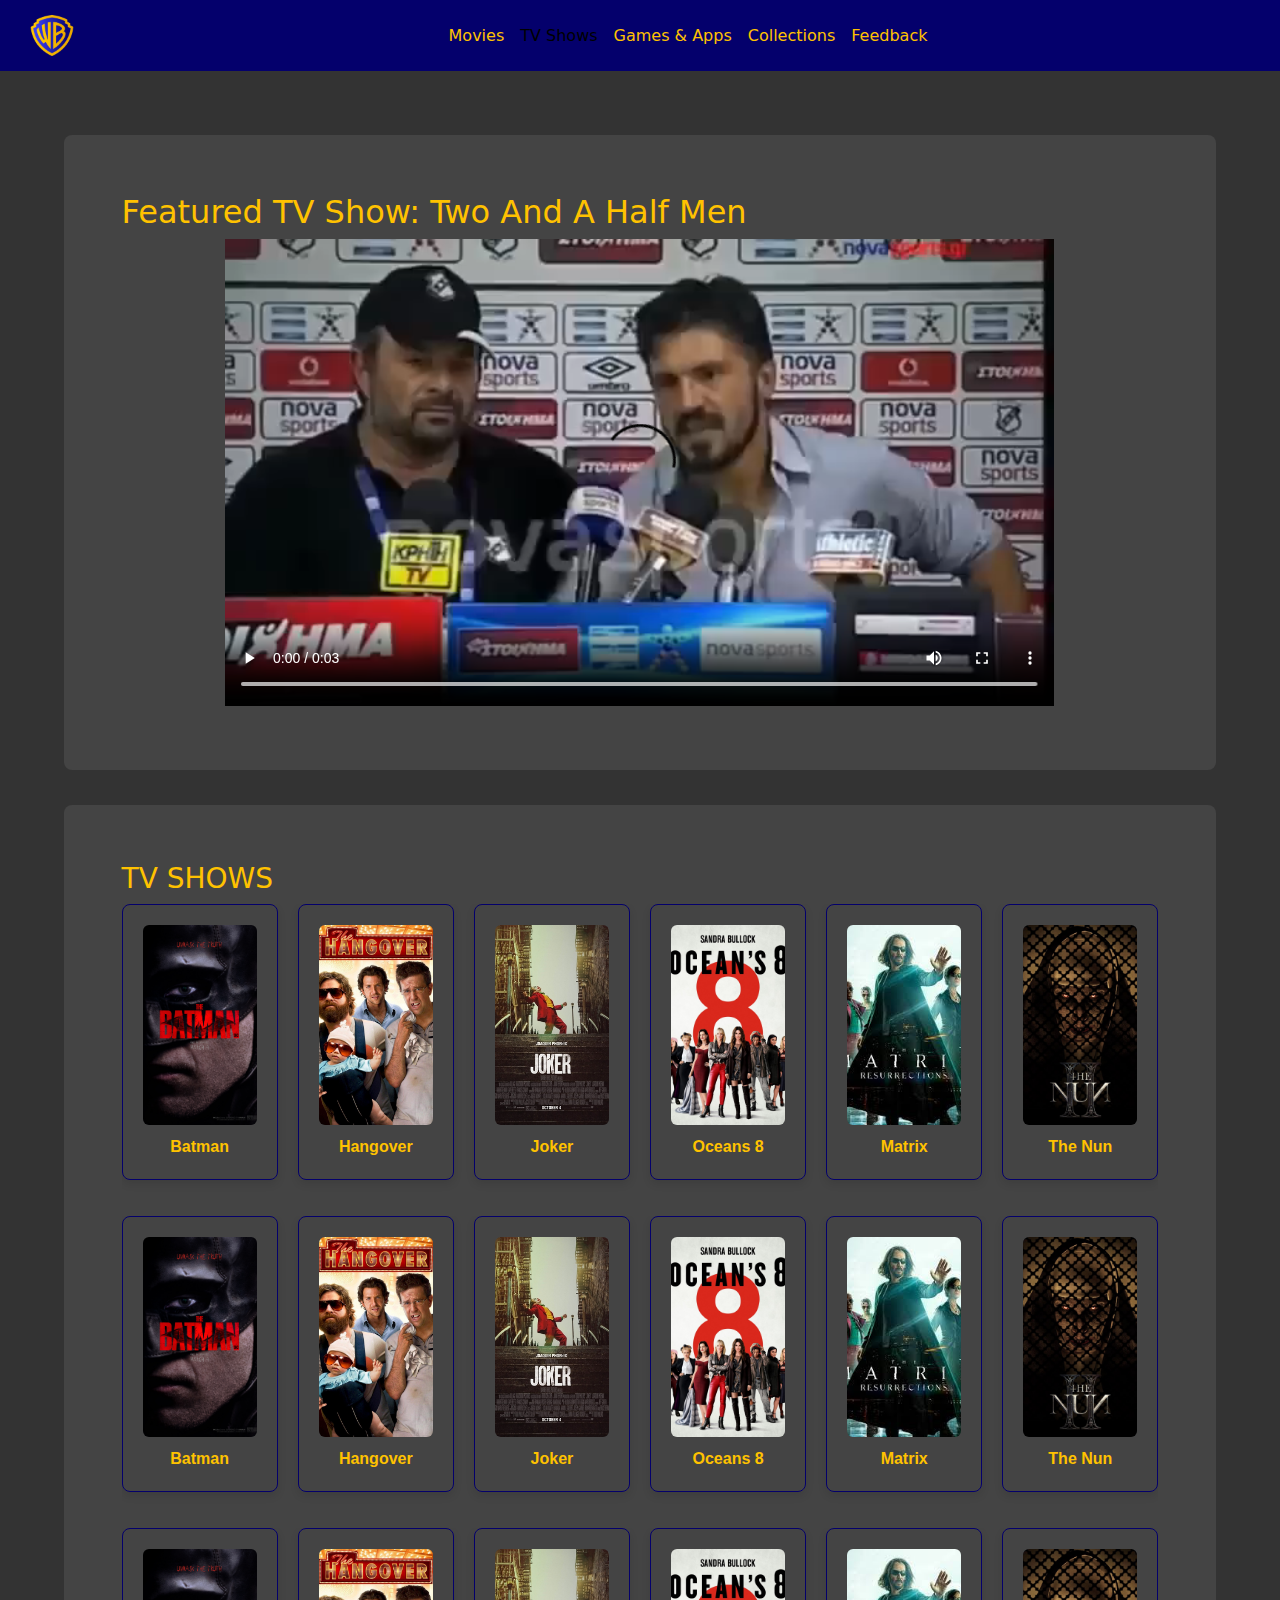
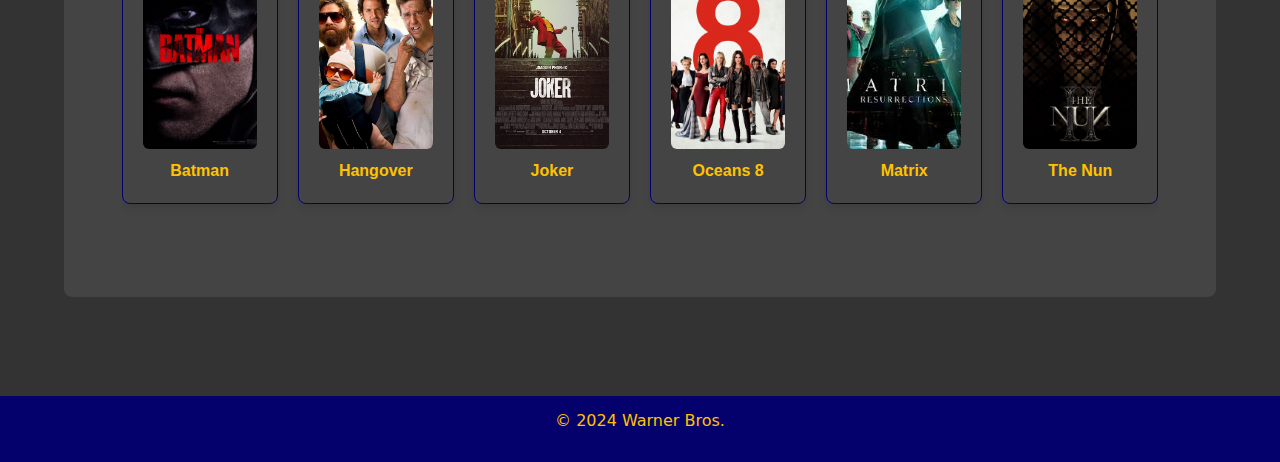
<file: tvshows.html>
<!DOCTYPE html>
<html lang="en">

<head>
    <meta charset="UTF-8">
    <meta http-equiv="X-UA-Compatible" content="IE=edge">
    <meta name="viewport" content="width=device-width, initial-scale=1.0">
    <title>TV Shows - Warner Bros.</title>
    <link rel="stylesheet" href="styles.css">
    <link href="https://cdn.jsdelivr.net/npm/bootstrap@5.3.3/dist/css/bootstrap.min.css" rel="stylesheet" integrity="sha384-QWTKZyjpPEjISv5WaRU9OFeRpok6YctnYmDr5pNlyT2bRjXh0JMhjY6hW+ALEwIH" crossorigin="anonymous">
</head>

<body>
    <header>
        <nav class="navbar navbar-expand-lg bg-body-primary justify-content-center">
            <div class="container-fluid">
                <a class="navbar-brand" href="index.html">
                    <img src="logo.png" alt="Warner Bros. Logo" width="80" height="auto">
                </a>
                
                <!-- Navbar toggler for mobile view -->
                <button class="navbar-toggler" type="button" data-bs-toggle="collapse" data-bs-target="#navbarSupportedContent" aria-controls="navbarSupportedContent" aria-expanded="false" aria-label="Toggle navigation">
                    <span class="navbar-toggler-icon"></span>
                </button>
                
                <!-- Navbar content -->
                <div class="collapse navbar-collapse justify-content-center" id="navbarSupportedContent">
                    <ul class="navbar-nav">
                        <li class="nav-item">
                            <a class="nav-link" href="movies.html">Movies</a>
                        </li>
                        <li class="nav-item">
                            <a class="nav-link active" href="tvshows.html">TV Shows</a>
                        </li>
                        <li class="nav-item">
                            <a class="nav-link" href="games-apps.html">Games & Apps</a>
                        </li>
                        <li class="nav-item">
                            <a class="nav-link" href="collections.html">Collections</a>
                        </li>
                        <li class="nav-item">
                            <a class="nav-link" href="feedback.html">Feedback</a>
                        </li>
                    </ul>
                    
                </div>
            </div>
        </nav>
    </header>
    
    <main>
        <section>
            <h2>Featured TV Show: Two And A Half Men</h2>
            
            <video controls width="80%" height="auto" >
                <source src="show_trailer.mp4" type="video/mp4" >
                Your browser does not support the video tag.
            </video>
    
        </section>
        <section id="highlights">
            <h3>TV SHOWS</h3>
            <div class="movie-container">
                
                <figure class="movie-box">
                    <img src="./movies/Batman.jpg" alt="Batman" class="movie-image">
                    <figcaption>Batman</figcaption>
                </figure>
                
                <figure class="movie-box">
                    <img src="./movies/Hangover.jpg" alt="Hangover" class="movie-image">
                    <figcaption>Hangover</figcaption>
                </figure>
                
                <figure class="movie-box">
                    <img src="./movies/Joker.jpg" alt="Joker" class="movie-image">
                    <figcaption>Joker</figcaption>
                </figure>
                
                <figure class="movie-box">
                    <img src="./movies/Oceans%208.jpg" alt="Oceans 8" class="movie-image">
                    <figcaption>Oceans 8</figcaption>
                </figure>
                
                <figure class="movie-box">
                    <img src="./movies/Matrix.jpg" alt="Matrix" class="movie-image">
                    <figcaption>Matrix</figcaption>
                </figure>
                
                <figure class="movie-box">
                    <img src="./movies/TheNun.jpg" alt="The Nun" class="movie-image">
                    <figcaption>The Nun</figcaption>
                </figure>
            </div>
            <div class="movie-container">
                
                <figure class="movie-box">
                    <img src="./movies/Batman.jpg" alt="Batman" class="movie-image">
                    <figcaption>Batman</figcaption>
                </figure>
                
                <figure class="movie-box">
                    <img src="./movies/Hangover.jpg" alt="Hangover" class="movie-image">
                    <figcaption>Hangover</figcaption>
                </figure>
                
                <figure class="movie-box">
                    <img src="./movies/Joker.jpg" alt="Joker" class="movie-image">
                    <figcaption>Joker</figcaption>
                </figure>
                
                <figure class="movie-box">
                    <img src="./movies/Oceans%208.jpg" alt="Oceans 8" class="movie-image">
                    <figcaption>Oceans 8</figcaption>
                </figure>
                
                <figure class="movie-box">
                    <img src="./movies/Matrix.jpg" alt="Matrix" class="movie-image">
                    <figcaption>Matrix</figcaption>
                </figure>
                
                <figure class="movie-box">
                    <img src="./movies/TheNun.jpg" alt="The Nun" class="movie-image">
                    <figcaption>The Nun</figcaption>
                </figure>
            </div>
            <div class="movie-container">
                
                <figure class="movie-box">
                    <img src="./movies/Batman.jpg" alt="Batman" class="movie-image">
                    <figcaption>Batman</figcaption>
                </figure>
                
                <figure class="movie-box">
                    <img src="./movies/Hangover.jpg" alt="Hangover" class="movie-image">
                    <figcaption>Hangover</figcaption>
                </figure>
                
                <figure class="movie-box">
                    <img src="./movies/Joker.jpg" alt="Joker" class="movie-image">
                    <figcaption>Joker</figcaption>
                </figure>
                
                <figure class="movie-box">
                    <img src="./movies/Oceans%208.jpg" alt="Oceans 8" class="movie-image">
                    <figcaption>Oceans 8</figcaption>
                </figure>
                
                <figure class="movie-box">
                    <img src="./movies/Matrix.jpg" alt="Matrix" class="movie-image">
                    <figcaption>Matrix</figcaption>
                </figure>
                
                <figure class="movie-box">
                    <img src="./movies/TheNun.jpg" alt="The Nun" class="movie-image">
                    <figcaption>The Nun</figcaption>
                </figure>
            </div>
            
        </section>
    </main>
    
    <script src="https://cdn.jsdelivr.net/npm/bootstrap@5.3.3/dist/js/bootstrap.bundle.min.js" integrity="sha384-YvpcrYf0tY3lHB60NNkmXc5s9fDVZLESaAA55NDzOxhy9GkcIdslK1eN7N6jIeHz" crossorigin="anonymous"></script>

</body>

<footer>
    <p>© 2024 Warner Bros.</p>
</footer>

</html>
</file>
<file: styles.css>
/* Define main colors */
:root {
    --primary-color: #04006C; /* Dark blue */
    --secondary-color: #FFC200; /* Yellow */
    --background-color: #333; /* Dark background */
    --tertiary-color: #444;
}

/* General styles */
body {
    font-family: Arial, sans-serif; /* Use modern font */
    background-color: var(--background-color); /* Apply dark background color */
    color: var(--primary-color); /* Dark blue text color */
    margin: 0; /* Reset margins */
    padding: 0; /* Reset paddings */
    line-height: 1.6;
    min-height: 100vh; /* Ensure minimum height */
    display: flex;
    flex-direction: column;
}

/* Navbar styles */
.navbar {
    background-color: var(--primary-color); /* Dark blue background */
    color: var(--secondary-color); /* Yellow text color */
    width: 100%; /* Full width */
    margin: 0 auto; /* Center the navbar */
}

/* Navbar links */
.navbar-brand, .navbar-nav .nav-link {
    color: var(--secondary-color); /* Yellow for the brand and link text */
}

/* Center align the navbar links */
.navbar-nav {
    margin: auto; /* Center the links */
}

/* Navbar link hover */
.nav-link:hover {
    color: var(--primary-color); /* Dark blue text on hover */
    background-color: var(--secondary-color); /* Yellow background on hover */
}


/* Main content styles */
main {
    background-color: var(--background-color); /* Dark background */
    color: var(--secondary-color); /* Yellow text color */
    padding: 5%; /* Padding */
    flex: 1; /* Grow to fill remaining space */
}

/* Section styles */
section {
    background-color: var(--tertiary-color); /* Dark background */
    border-radius: 0.5rem; /* Rounded corners */
    padding: 5%; /* Padding */
    margin-bottom: 3%; /* Margin bottom */
}

/* Footer styles */
footer {
    background-color: var(--primary-color); /* Dark blue background */
    color: var(--secondary-color); /* Yellow text color */
    padding: 1%; /* Padding */
    text-align: center; /* Center-align the text */
}

/* Movie container styles */
.movie-container {
    display: flex;
    justify-content: center;
    gap: 20px;
    padding-bottom: 20px; /* Add padding at the bottom */
    overflow-x: auto; /* Allow horizontal scrolling */
}

/* Movie box styles */
.movie-box {
    border: 1px solid var(--primary-color);
    border-radius: 8px;
    box-shadow: 0 4px 8px rgba(0, 0, 0, 0.1);
    padding: 20px;
    text-align: center;
    width: 200px;
}

.movie-box:hover {
    transform: translateY(-5px);
    transition: transform 0.3s ease;
}

.movie-box figcaption {
    font-family: Arial, sans-serif;
    color: var(--secondary-color);
    margin-top: 10px;
    font-weight: bold;
}

.movie-image {
    width: 100%;
    height: 200px;
    object-fit: cover;
    border-radius: 6px;
}

/* TV show section styles */
.tv-show-section {
    text-align: center;
    padding: 20px;
}

/* TV show details styles */
.tv-show-details {
    display: flex;
    justify-content: center;
    align-items: flex-start;
}

/* TV show poster styles */
.poster-container {
    flex: 0 0 40%;
    margin-right: 20px;
}

.poster-container img {
    max-width: 70%;
    height: auto;
    border-radius: 8px;
}

/* -----------------------TV show details styles------------------------------ */
.details {
    flex: 0 0 60%;
    text-align: left;
}

.synopsis {
    font-weight: bold;
}

.play-trailer {
    background-color: #007bff;
    color: #fff;
    border: none;
    padding: 10px 20px;
    border-radius: 5px;
    cursor: pointer;
}

.play-trailer:hover {
    background-color: #0056b3;
}

.trailer-container {
    margin-top: 20px;
}

.trailer-video {
    width: 100%;
    max-width: 600px;
    height: auto;
    border-radius: 8px;
}
/*--------------------------------------------------------------------------*/
/* Carousel item styles */
.carousel-item {
    flex-direction: column;
    justify-content: space-between; /* Align items vertically */
    display: flex;
    align-items: center; /* Align items vertically */
    align-items: flex-start;  /*Align items to the top */
}

/* Carousel image styles */
.carousel-item img {
    width: 18%; /* Adjust the width of the image */
    height: auto; /* Maintain aspect ratio */
    border-radius: 6px; /* Add border radius */
    margin-right: 20px; /* Add spacing between image and content */
}

/* Carousel caption styles */
.carousel-caption {
    margin-left: 55px; /* Add spacing */
    justify-content: left;
    vertical-align: text-top;
    text-align: left; /* Align text to the left */
}

/* Slide label styles */
.carousel-caption h3  {
    text-align: left; /* Align text to the left */
    font-size: 1.5rem; /* Adjust font size */
    color: var(--secondary-color); /* Yellow text color */
}
.carousel-caption h5  {
    text-align: left; /* Align text to the left */
    font-size: 1.5rem; /* Adjust font size */
    color: var(--secondary-color); /* Yellow text color */
}

/* Placeholder content styles */
.carousel-caption p {
    text-align: left; /* Align text to the left */
    font-size: 1rem; /* Adjust font size */
    color: var(--secondary-color); /* Darker text color */
}

.carousel-caption ul {
    text-align: left; /* Align text to the left */
    font-size: 1rem; /* Adjust font size */
    color: var(--secondary-color); /* Darker text color */
}

video{

    margin-left: 10%;
}
</file>
